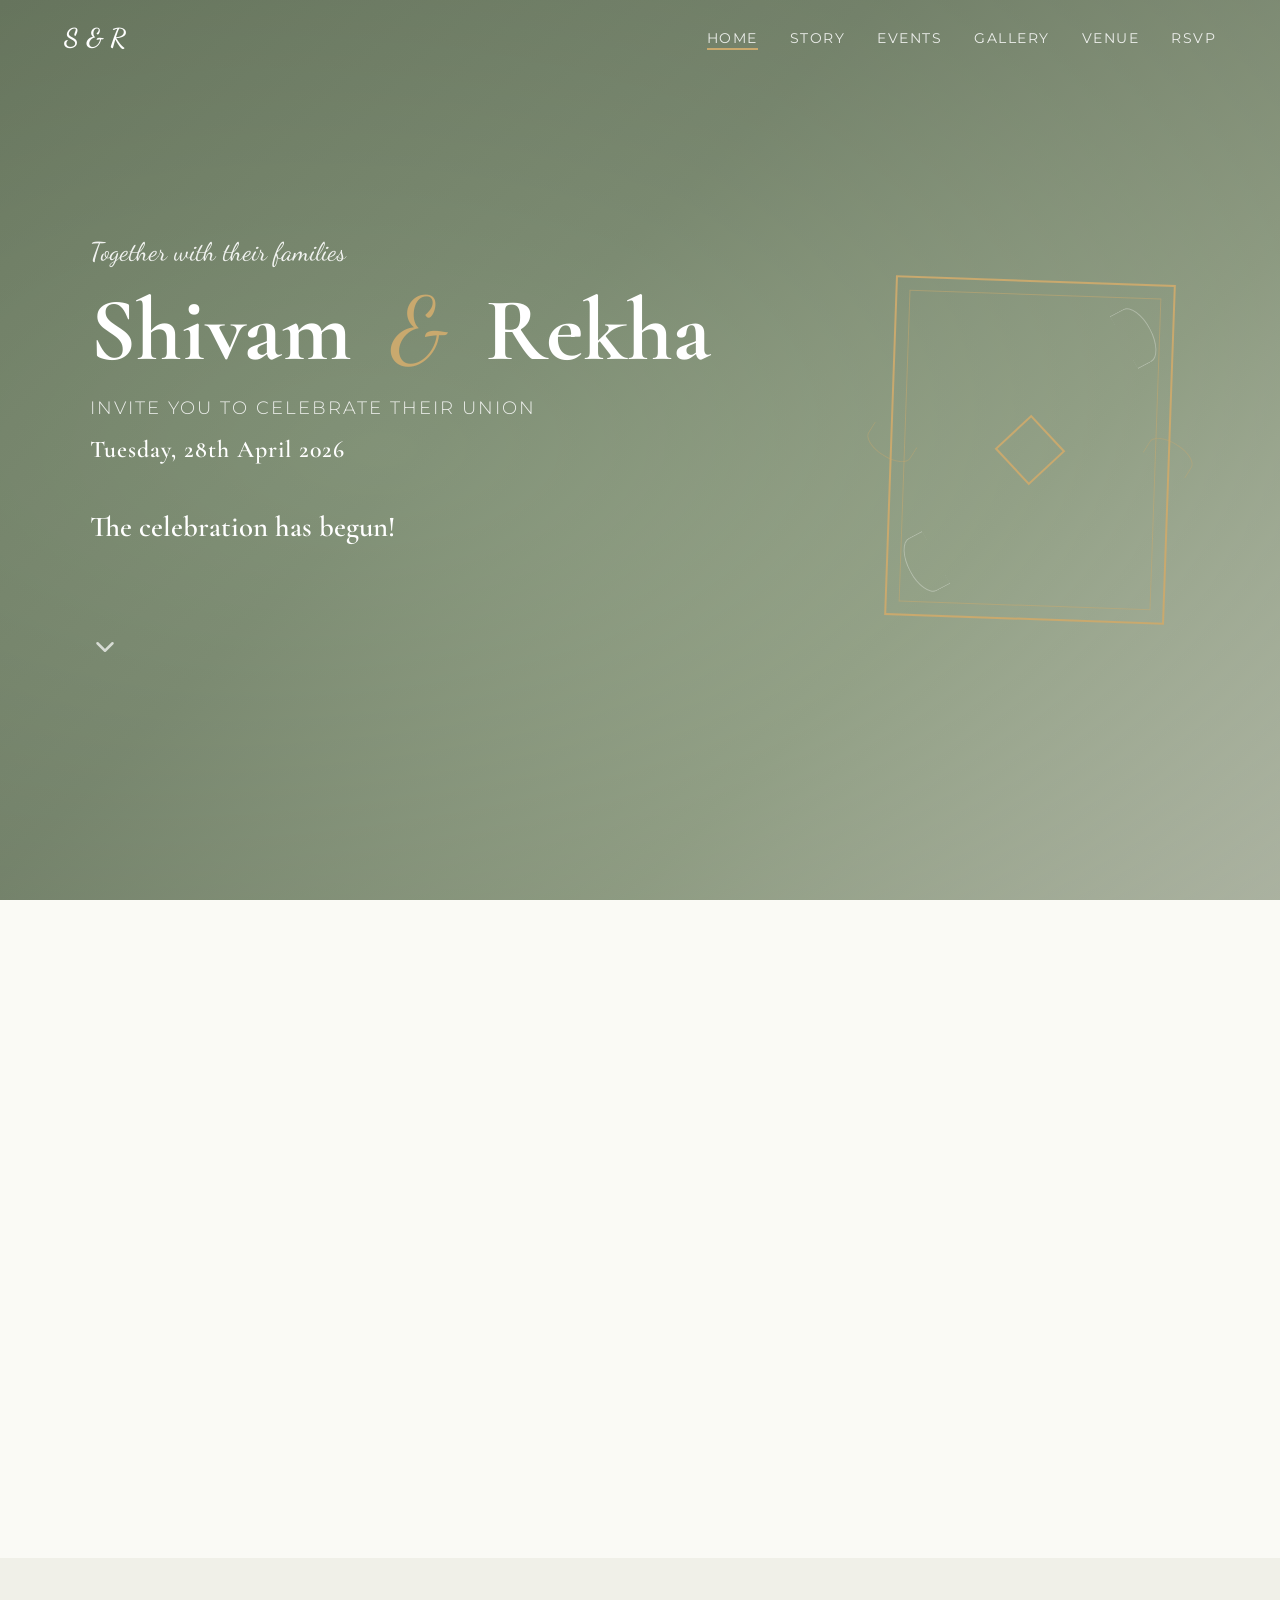
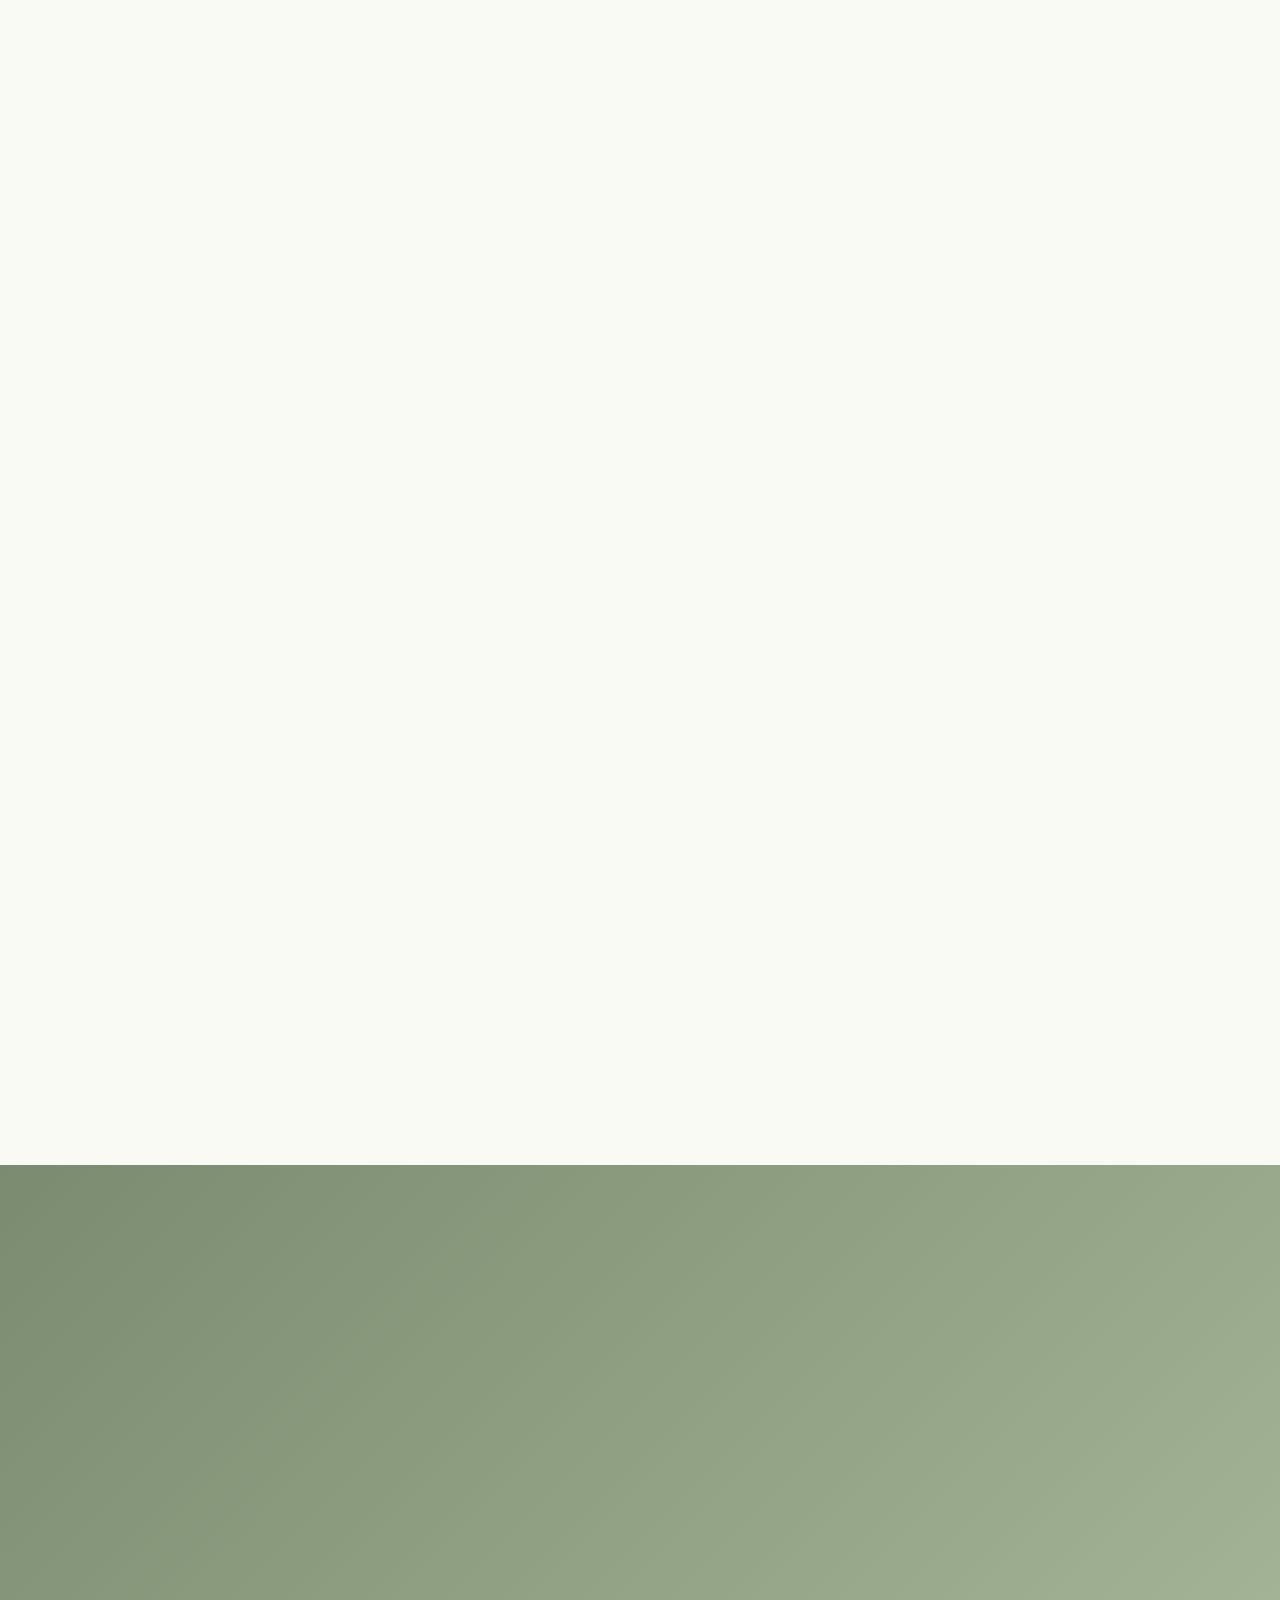
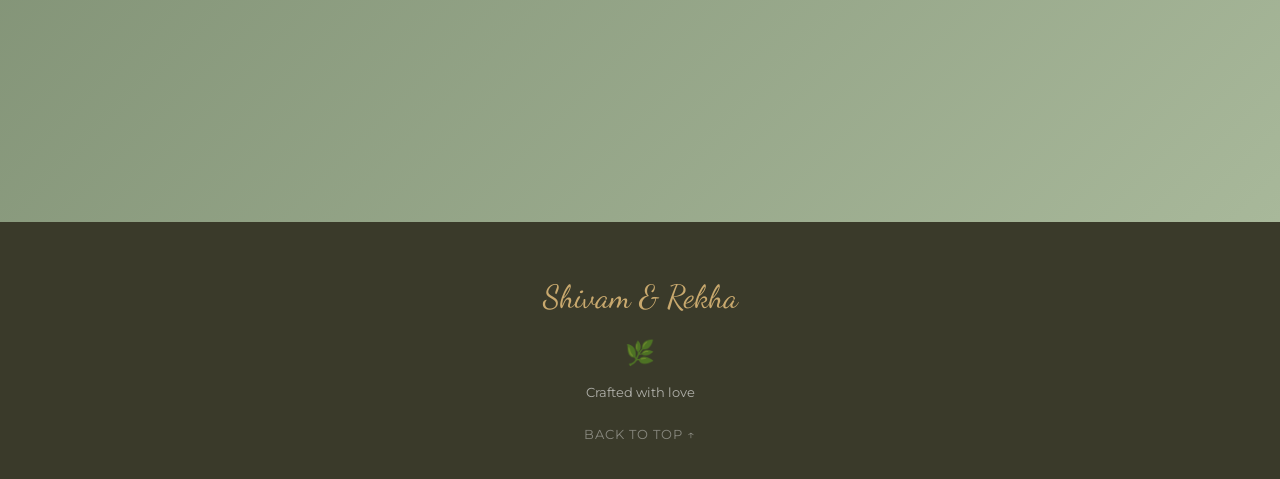
<file: index.html>
<!DOCTYPE html>
<html lang="en">
<head>
  <meta charset="UTF-8">
  <meta name="viewport" content="width=device-width, initial-scale=1.0">
  <title>Shivam & Rekha - Wedding Celebration</title>
  <link rel="preconnect" href="https://fonts.googleapis.com">
  <link rel="preconnect" href="https://fonts.gstatic.com" crossorigin>
  <link href="https://fonts.googleapis.com/css2?family=Cormorant+Garamond:ital,wght@0,400;0,600;0,700;1,400&family=Dancing+Script:wght@400;700&family=Montserrat:wght@300;400;600&display=swap" rel="stylesheet">
  <link rel="stylesheet" href="style.css">
</head>
<body>

  <!-- Navigation -->
  <nav class="navbar" id="navbar">
    <div class="nav-container">
      <a href="#home" class="nav-logo">S & R</a>
      <button class="hamburger" id="hamburger" aria-label="Toggle navigation">
        <span></span>
        <span></span>
        <span></span>
      </button>
      <ul class="nav-menu" id="navMenu">
        <li><a href="#home" class="nav-link active">Home</a></li>
        <li><a href="#story" class="nav-link">Story</a></li>
        <li><a href="#events" class="nav-link">Events</a></li>
        <li><a href="#gallery" class="nav-link">Gallery</a></li>
        <li><a href="#venue" class="nav-link">Venue</a></li>
        <li><a href="#rsvp" class="nav-link">RSVP</a></li>
      </ul>
    </div>
  </nav>

  <!-- Hero Section -->
  <section class="hero" id="home">
    <div class="hero-content">
      <div class="hero-text">
        <p class="hero-subtitle script-font">Together with their families</p>
        <h1 class="hero-names">Shivam <span class="amp">&</span> Rekha</h1>
        <p class="hero-invite">Invite you to celebrate their union</p>
        <p class="hero-date">Tuesday, 28th April 2026</p>
        <div class="countdown" id="countdown">
          <div class="countdown-box">
            <span class="countdown-value" id="days">000</span>
            <span class="countdown-label">Days</span>
          </div>
          <div class="countdown-box">
            <span class="countdown-value" id="hours">00</span>
            <span class="countdown-label">Hours</span>
          </div>
          <div class="countdown-box">
            <span class="countdown-value" id="minutes">00</span>
            <span class="countdown-label">Minutes</span>
          </div>
          <div class="countdown-box">
            <span class="countdown-value" id="seconds">00</span>
            <span class="countdown-label">Seconds</span>
          </div>
        </div>
        <a href="#story" class="scroll-arrow" aria-label="Scroll down">
          <svg width="30" height="30" viewBox="0 0 24 24" fill="none" stroke="currentColor" stroke-width="2" stroke-linecap="round" stroke-linejoin="round">
            <polyline points="6 9 12 15 18 9"></polyline>
          </svg>
        </a>
      </div>
      <div class="hero-decorative">
        <div class="deco-frame">
          <div class="deco-leaf deco-leaf-1"></div>
          <div class="deco-leaf deco-leaf-2"></div>
          <div class="deco-leaf deco-leaf-3"></div>
          <div class="deco-leaf deco-leaf-4"></div>
          <div class="deco-diamond"></div>
        </div>
      </div>
    </div>
  </section>

  <!-- Love Story -->
  <section class="section story-section" id="story">
    <div class="container">
      <div class="section-header animate-on-scroll">
        <p class="section-pre script-font">How It All Began</p>
        <h2 class="section-title">Our Love Story</h2>
        <div class="ornament"></div>
      </div>
      <div class="timeline animate-on-scroll">
        <div class="timeline-line"></div>
        <div class="timeline-item">
          <div class="timeline-dot"></div>
          <div class="timeline-content">
            <h3>First Glance</h3>
            <p>Their paths crossed at a college cultural fest. A smile exchanged across the room was all it took.</p>
          </div>
        </div>
        <div class="timeline-item">
          <div class="timeline-dot"></div>
          <div class="timeline-content">
            <h3>Growing Closer</h3>
            <p>What started as study sessions turned into long walks, deep conversations, and shared dreams.</p>
          </div>
        </div>
        <div class="timeline-item">
          <div class="timeline-dot"></div>
          <div class="timeline-content">
            <h3>The Question</h3>
            <p>On a misty morning in the hills, with nature as their witness, Shivam asked Rekha to be his forever.</p>
          </div>
        </div>
        <div class="timeline-item">
          <div class="timeline-dot"></div>
          <div class="timeline-content">
            <h3>A New Chapter</h3>
            <p>Two families, one celebration. This is where their forever begins, and you're part of it.</p>
          </div>
        </div>
      </div>
    </div>
  </section>

  <!-- Events -->
  <section class="section events-section" id="events">
    <div class="container">
      <div class="section-header animate-on-scroll">
        <p class="section-pre script-font">Save The Dates</p>
        <h2 class="section-title">Wedding Events</h2>
        <div class="ornament"></div>
      </div>
      <div class="events-grid animate-on-scroll">
        <div class="event-card">
          <div class="event-icon">
            <svg width="36" height="36" viewBox="0 0 24 24" fill="none" stroke="currentColor" stroke-width="1.5"><circle cx="12" cy="12" r="10"/><path d="M12 8v4l2 2"/></svg>
          </div>
          <h3>Tilak Ceremony</h3>
          <p class="event-date">April 19, 2026</p>
          <p class="event-desc">The auspicious ceremony of acceptance and blessings from the bride's family</p>
          <p class="event-venue">Own Residence, Village Madapani, Post Barambaba, Tehsil Sidhi, Dist. Sidhi - 486881</p>
        </div>
        <div class="event-card">
          <div class="event-icon">
            <svg width="36" height="36" viewBox="0 0 24 24" fill="none" stroke="currentColor" stroke-width="1.5"><path d="M12 2C8 6 4 9 4 13a8 8 0 0016 0c0-4-4-7-8-11z"/></svg>
          </div>
          <h3>Mehndi Celebration</h3>
          <p class="event-date">April 26, 2026</p>
          <p class="event-desc">Intricate henna designs, music, and merriment</p>
          <p class="event-venue">Own Residence, Village Madapani, Post Barambaba, Tehsil Sidhi, Dist. Sidhi - 486881</p>
        </div>
        <div class="event-card">
          <div class="event-icon">
            <svg width="36" height="36" viewBox="0 0 24 24" fill="none" stroke="currentColor" stroke-width="1.5"><circle cx="12" cy="12" r="10"/><path d="M8 12s1.5 3 4 3 4-3 4-3"/><circle cx="9" cy="9" r="1" fill="currentColor"/><circle cx="15" cy="9" r="1" fill="currentColor"/></svg>
          </div>
          <h3>Haldi Ceremony</h3>
          <p class="event-date">April 27, 2026</p>
          <p class="event-desc">Smearing joy and blessings with haldi and flowers</p>
          <p class="event-venue">Own Residence, Village Madapani, Post Barambaba, Tehsil Sidhi, Dist. Sidhi - 486881</p>
        </div>
        <div class="event-card">
          <div class="event-icon">
            <svg width="36" height="36" viewBox="0 0 24 24" fill="none" stroke="currentColor" stroke-width="1.5"><path d="M9 18V5l12-2v13"/><circle cx="6" cy="18" r="3"/><circle cx="18" cy="16" r="3"/></svg>
          </div>
          <h3>Sangeet Night</h3>
          <p class="event-date">April 27, 2026</p>
          <p class="event-desc">A spectacular evening of dance, music, and laughter</p>
          <p class="event-venue">Own Residence, Village Madapani, Post Barambaba, Tehsil Sidhi, Dist. Sidhi - 486881</p>
        </div>
        <div class="event-card">
          <div class="event-icon">
            <svg width="36" height="36" viewBox="0 0 24 24" fill="none" stroke="currentColor" stroke-width="1.5"><path d="M20.84 4.61a5.5 5.5 0 00-7.78 0L12 5.67l-1.06-1.06a5.5 5.5 0 00-7.78 7.78L12 21.23l8.84-8.84a5.5 5.5 0 000-7.78z"/></svg>
          </div>
          <h3>Wedding Ceremony</h3>
          <p class="event-date">April 28, 2026</p>
          <p class="event-desc">The auspicious moment when two hearts unite forever</p>
          <p class="event-venue">Village Jogni, Post-Tehsil Deoser, Dist. Singrauli - 486889</p>
        </div>
      </div>
    </div>
  </section>

  <!-- Gallery -->
  <section class="section gallery-section" id="gallery">
    <div class="container">
      <div class="section-header animate-on-scroll">
        <p class="section-pre script-font">Captured Moments</p>
        <h2 class="section-title">Our Gallery</h2>
        <div class="ornament"></div>
      </div>
      <div class="gallery-grid animate-on-scroll">
        <div class="gallery-item gallery-feature" data-index="0">
          <div class="gallery-placeholder" style="background: linear-gradient(135deg, #7A8B6F 0%, #A8B89A 50%, #D5DEC8 100%);">
            <span>Photo Coming Soon</span>
          </div>
        </div>
        <div class="gallery-item" data-index="1">
          <div class="gallery-placeholder" style="background: linear-gradient(135deg, #A8B89A 0%, #C9A96E 100%);">
            <span>Photo Coming Soon</span>
          </div>
        </div>
        <div class="gallery-item" data-index="2">
          <div class="gallery-placeholder" style="background: linear-gradient(135deg, #D5DEC8 0%, #7A8B6F 100%);">
            <span>Photo Coming Soon</span>
          </div>
        </div>
        <div class="gallery-item" data-index="3">
          <div class="gallery-placeholder" style="background: linear-gradient(160deg, #C9A96E 0%, #A8B89A 100%);">
            <span>Photo Coming Soon</span>
          </div>
        </div>
        <div class="gallery-item" data-index="4">
          <div class="gallery-placeholder" style="background: linear-gradient(160deg, #7A8B6F 0%, #D5DEC8 50%, #C9A96E 100%);">
            <span>Photo Coming Soon</span>
          </div>
        </div>
        <div class="gallery-item" data-index="5">
          <div class="gallery-placeholder" style="background: linear-gradient(135deg, #A8B89A 0%, #D5DEC8 50%, #7A8B6F 100%);">
            <span>Photo Coming Soon</span>
          </div>
        </div>
      </div>
    </div>
  </section>

  <!-- Lightbox -->
  <div class="lightbox" id="lightbox">
    <button class="lightbox-close" aria-label="Close">&times;</button>
    <button class="lightbox-prev" aria-label="Previous">&lsaquo;</button>
    <button class="lightbox-next" aria-label="Next">&rsaquo;</button>
    <div class="lightbox-content" id="lightboxContent"></div>
  </div>

  <!-- Venue -->
  <section class="section venue-section" id="venue">
    <div class="container">
      <div class="section-header animate-on-scroll">
        <p class="section-pre script-font">Find Your Way</p>
        <h2 class="section-title">Wedding Venue</h2>
        <div class="ornament"></div>
      </div>
      <div class="venue-content animate-on-scroll">
        <div class="venue-map">
          <iframe
            src="https://www.google.com/maps/embed?pb=!1m18!1m12!1m3!1d3556.5!2d75.8513!3d26.9530!2m3!1f0!2f0!3f0!3m2!1i1024!2i768!4f13.1!3m3!1m2!1s0x396db1!2sAmer%20Road%2C%20Jaipur!5e0!3m2!1sen!2sin!4v1700000000000!5m2!1sen!2sin"
            width="100%"
            height="400"
            style="border:0;"
            allowfullscreen=""
            loading="lazy"
            referrerpolicy="no-referrer-when-downgrade"
            title="Wedding Venue Location">
          </iframe>
        </div>
        <div class="venue-details">
          <h3>Village Jogni</h3>
          <p class="venue-address">Post-Tehsil Deoser, District Singrauli, Madhya Pradesh - 486889</p>
          <p class="venue-directions">The wedding ceremony will be held at Village Jogni. Pre-wedding events (Tilak, Mehndi, Haldi & Sangeet) will be at Village Madapani, Post Barambaba, Tehsil Sidhi, District Sidhi - 486881.</p>
          <a href="https://maps.google.com/?q=Jogni+Deoser+Singrauli+MP" target="_blank" rel="noopener" class="btn-directions">Get Directions</a>
        </div>
      </div>
    </div>
  </section>

  <!-- RSVP -->
  <section class="section rsvp-section" id="rsvp">
    <div class="container">
      <div class="rsvp-content animate-on-scroll">
        <p class="section-pre script-font">We'd Love To See You</p>
        <h2 class="section-title">Your Presence is Our Greatest Gift</h2>
        <div class="ornament"></div>
        <p class="rsvp-text">Kindly let us know if you can join us in celebrating this beautiful occasion. Your blessings and presence mean the world to us.</p>
        <a href="https://wa.me/919888888888?text=Hi!%20I'd%20love%20to%20attend%20Shivam%20%26%20Rekha's%20wedding!%20%F0%9F%8C%BF%0AName%3A%20%0ANumber%20of%20guests%3A%20%0AAttending%20events%3A%20" target="_blank" rel="noopener" class="btn-whatsapp">
          <svg width="22" height="22" viewBox="0 0 24 24" fill="currentColor">
            <path d="M17.472 14.382c-.297-.149-1.758-.867-2.03-.967-.273-.099-.471-.148-.67.15-.197.297-.767.966-.94 1.164-.173.199-.347.223-.644.075-.297-.15-1.255-.463-2.39-1.475-.883-.788-1.48-1.761-1.653-2.059-.173-.297-.018-.458.13-.606.134-.133.298-.347.446-.52.149-.174.198-.298.298-.497.099-.198.05-.371-.025-.52-.075-.149-.669-1.612-.916-2.207-.242-.579-.487-.5-.669-.51-.173-.008-.371-.01-.57-.01-.198 0-.52.074-.792.372-.272.297-1.04 1.016-1.04 2.479 0 1.462 1.065 2.875 1.213 3.074.149.198 2.096 3.2 5.077 4.487.709.306 1.262.489 1.694.625.712.227 1.36.195 1.871.118.571-.085 1.758-.719 2.006-1.413.248-.694.248-1.289.173-1.413-.074-.124-.272-.198-.57-.347m-5.421 7.403h-.004a9.87 9.87 0 01-5.031-1.378l-.361-.214-3.741.982.998-3.648-.235-.374a9.86 9.86 0 01-1.51-5.26c.001-5.45 4.436-9.884 9.888-9.884 2.64 0 5.122 1.03 6.988 2.898a9.825 9.825 0 012.893 6.994c-.003 5.45-4.437 9.884-9.885 9.884m8.413-18.297A11.815 11.815 0 0012.05 0C5.495 0 .16 5.335.157 11.892c0 2.096.547 4.142 1.588 5.945L.057 24l6.305-1.654a11.882 11.882 0 005.683 1.448h.005c6.554 0 11.89-5.335 11.893-11.893a11.821 11.821 0 00-3.48-8.413z"/>
          </svg>
          RSVP on WhatsApp
        </a>
        <p class="rsvp-alt">Or call us at <a href="tel:+919888888888">+91 98888 88888</a></p>
      </div>
    </div>
  </section>

  <!-- Footer -->
  <footer class="footer">
    <div class="container">
      <p class="footer-names script-font">Shivam & Rekha</p>
      <p class="footer-leaf">&#127807;</p>
      <p class="footer-credit">Crafted with love</p>
      <a href="#home" class="back-to-top">Back to Top &uarr;</a>
    </div>
  </footer>

  <script src="script.js" defer></script>
</body>
</html>
</file>
<file: style.css>
/* ============================================
   Site 2 - Amit & Sneha Wedding
   Modern Elegant: Sage Green / Gold / Ivory
   ============================================ */

/* Reset */
*, *::before, *::after {
  box-sizing: border-box;
  margin: 0;
  padding: 0;
}

:root {
  --color-primary: #7A8B6F;
  --color-primary-light: #D5DEC8;
  --color-secondary: #C9A96E;
  --color-bg: #FAFAF5;
  --color-bg-alt: #F0F0E8;
  --color-text: #3A3A2A;
  --color-text-light: #6B6B55;
  --color-accent: #A8B89A;
  --color-overlay: rgba(122, 139, 111, 0.6);
  --font-heading: 'Cormorant Garamond', serif;
  --font-body: 'Montserrat', sans-serif;
  --font-script: 'Dancing Script', cursive;
}

html {
  scroll-behavior: smooth;
}

body {
  font-family: var(--font-body);
  font-weight: 400;
  color: var(--color-text);
  background-color: var(--color-bg);
  line-height: 1.7;
  overflow-x: hidden;
}

a {
  text-decoration: none;
  color: inherit;
}

img {
  max-width: 100%;
  display: block;
}

.container {
  width: 90%;
  max-width: 1200px;
  margin: 0 auto;
}

.script-font {
  font-family: var(--font-script);
}

/* ── Navigation ─────────────────────────────── */
.navbar {
  position: fixed;
  top: 0;
  left: 0;
  width: 100%;
  z-index: 1000;
  transition: background-color 0.3s ease, box-shadow 0.3s ease;
}

.navbar.scrolled {
  background-color: var(--color-bg);
  box-shadow: 0 2px 20px rgba(58, 58, 42, 0.08);
}

.nav-container {
  display: flex;
  justify-content: space-between;
  align-items: center;
  padding: 1rem 5%;
  max-width: 1400px;
  margin: 0 auto;
}

.nav-logo {
  font-family: var(--font-script);
  font-size: 1.6rem;
  font-weight: 700;
  color: #fff;
  transition: color 0.3s ease;
}

.navbar.scrolled .nav-logo {
  color: var(--color-primary);
}

.nav-menu {
  display: flex;
  list-style: none;
  gap: 2rem;
}

.nav-link {
  font-family: var(--font-body);
  font-size: 0.85rem;
  font-weight: 400;
  letter-spacing: 1.5px;
  text-transform: uppercase;
  color: rgba(255, 255, 255, 0.85);
  position: relative;
  padding: 0.25rem 0;
  transition: color 0.3s ease;
}

.nav-link::after {
  content: '';
  position: absolute;
  bottom: 0;
  left: 0;
  width: 0;
  height: 2px;
  background: var(--color-secondary);
  transition: width 0.3s ease;
}

.nav-link:hover::after,
.nav-link.active::after {
  width: 100%;
}

.navbar.scrolled .nav-link {
  color: var(--color-text-light);
}

.navbar.scrolled .nav-link:hover,
.navbar.scrolled .nav-link.active {
  color: var(--color-primary);
}

/* Hamburger */
.hamburger {
  display: none;
  flex-direction: column;
  justify-content: center;
  gap: 5px;
  background: none;
  border: none;
  cursor: pointer;
  padding: 4px;
  z-index: 1001;
}

.hamburger span {
  display: block;
  width: 26px;
  height: 2px;
  background: #fff;
  transition: all 0.3s ease;
}

.navbar.scrolled .hamburger span {
  background: var(--color-text);
}

.hamburger.active span:nth-child(1) {
  transform: translateY(7px) rotate(45deg);
}

.hamburger.active span:nth-child(2) {
  opacity: 0;
}

.hamburger.active span:nth-child(3) {
  transform: translateY(-7px) rotate(-45deg);
}

@media (max-width: 768px) {
  .hamburger {
    display: flex;
  }

  .nav-menu {
    position: fixed;
    top: 0;
    right: -100%;
    width: 70%;
    max-width: 300px;
    height: 100vh;
    flex-direction: column;
    background: var(--color-bg);
    padding: 5rem 2rem 2rem;
    gap: 1.5rem;
    box-shadow: -4px 0 20px rgba(0, 0, 0, 0.1);
    transition: right 0.3s ease;
  }

  .nav-menu.open {
    right: 0;
  }

  .nav-link {
    color: var(--color-text);
    font-size: 1rem;
  }
}

/* ── Hero Section ───────────────────────────── */
.hero {
  min-height: 100vh;
  display: flex;
  align-items: center;
  background: linear-gradient(135deg, var(--color-primary) 0%, #8A9B7F 40%, var(--color-accent) 70%, var(--color-primary-light) 100%);
  position: relative;
  overflow: hidden;
}

.hero::before {
  content: '';
  position: absolute;
  inset: 0;
  background: radial-gradient(ellipse at 30% 50%, rgba(0,0,0,0.05) 0%, rgba(0,0,0,0.2) 100%);
}

.hero-content {
  display: flex;
  align-items: center;
  justify-content: space-between;
  width: 90%;
  max-width: 1200px;
  margin: 0 auto;
  position: relative;
  z-index: 1;
  gap: 2rem;
}

.hero-text {
  flex: 1;
  text-align: left;
  color: #fff;
}

.hero-subtitle {
  font-family: var(--font-script);
  font-size: clamp(1.1rem, 2.5vw, 1.6rem);
  opacity: 0.9;
  margin-bottom: 0.5rem;
}

.hero-names {
  font-family: var(--font-heading);
  font-size: clamp(3rem, 7vw, 6rem);
  font-weight: 700;
  line-height: 1.1;
  margin-bottom: 0.75rem;
}

.hero-names .amp {
  font-family: var(--font-script);
  font-weight: 400;
  color: var(--color-secondary);
  display: inline-block;
  margin: 0 0.2em;
}

.hero-invite {
  font-family: var(--font-body);
  font-size: clamp(0.9rem, 1.5vw, 1.15rem);
  font-weight: 300;
  letter-spacing: 2px;
  text-transform: uppercase;
  opacity: 0.85;
  margin-bottom: 0.4rem;
}

.hero-date {
  font-family: var(--font-heading);
  font-size: clamp(1.1rem, 2vw, 1.5rem);
  font-weight: 600;
  letter-spacing: 1px;
  margin-bottom: 2rem;
}

/* Countdown */
.countdown {
  display: flex;
  gap: 1rem;
  margin-bottom: 2.5rem;
}

.countdown-box {
  display: flex;
  flex-direction: column;
  align-items: center;
  justify-content: center;
  width: 72px;
  height: 80px;
  border: 2px solid var(--color-secondary);
  background: rgba(255, 255, 255, 0.08);
  backdrop-filter: blur(4px);
}

.countdown-value {
  font-family: var(--font-heading);
  font-size: 1.8rem;
  font-weight: 700;
  line-height: 1;
}

.countdown-label {
  font-size: 0.65rem;
  text-transform: uppercase;
  letter-spacing: 1px;
  opacity: 0.8;
  margin-top: 4px;
}

.countdown-done {
  font-family: var(--font-heading);
  font-size: clamp(1.2rem, 2.5vw, 1.8rem);
  font-weight: 600;
  color: #fff;
  margin-bottom: 2.5rem;
}

/* Scroll arrow */
.scroll-arrow {
  display: inline-block;
  color: rgba(255, 255, 255, 0.7);
  animation: bounce 2s infinite;
  transition: color 0.3s ease;
}

.scroll-arrow:hover {
  color: #fff;
}

/* Decorative panel */
.hero-decorative {
  flex: 0 0 320px;
  display: flex;
  align-items: center;
  justify-content: center;
}

.deco-frame {
  position: relative;
  width: 280px;
  height: 340px;
  border: 2px solid var(--color-secondary);
  transform: rotate(2deg);
}

.deco-frame::before {
  content: '';
  position: absolute;
  inset: 12px;
  border: 1px solid rgba(201, 169, 110, 0.5);
}

.deco-diamond {
  position: absolute;
  top: 50%;
  left: 50%;
  width: 50px;
  height: 50px;
  border: 2px solid var(--color-secondary);
  transform: translate(-50%, -50%) rotate(45deg);
}

.deco-leaf {
  position: absolute;
  width: 40px;
  height: 80px;
  border-radius: 0 50% 50% 0;
  border: 1.5px solid rgba(255, 255, 255, 0.3);
  border-left: none;
}

.deco-leaf-1 {
  top: 20px;
  right: 20px;
  transform: rotate(-30deg);
  width: 30px;
  height: 60px;
}

.deco-leaf-2 {
  bottom: 20px;
  left: 20px;
  transform: rotate(150deg);
  width: 30px;
  height: 60px;
}

.deco-leaf-3 {
  top: 50%;
  right: -15px;
  transform: translateY(-50%) rotate(-60deg);
  width: 25px;
  height: 50px;
  border-color: rgba(201, 169, 110, 0.4);
}

.deco-leaf-4 {
  top: 50%;
  left: -15px;
  transform: translateY(-50%) rotate(120deg);
  width: 25px;
  height: 50px;
  border-color: rgba(201, 169, 110, 0.4);
}

@media (max-width: 768px) {
  .hero-decorative {
    display: none;
  }

  .hero-text {
    text-align: center;
  }

  .countdown {
    justify-content: center;
  }

  .scroll-arrow {
    display: block;
    text-align: center;
  }
}

/* ── Sections Common ────────────────────────── */
.section {
  padding: 5rem 0;
  position: relative;
}

.section:nth-child(odd) {
  background-color: var(--color-bg);
}

.section:nth-child(even) {
  background-color: var(--color-bg-alt);
}

.section-header {
  text-align: center;
  margin-bottom: 3.5rem;
}

.section-pre {
  font-family: var(--font-script);
  font-size: clamp(1.1rem, 2vw, 1.4rem);
  color: var(--color-secondary);
  margin-bottom: 0.3rem;
}

.section-title {
  font-family: var(--font-heading);
  font-size: clamp(2rem, 4vw, 3rem);
  font-weight: 700;
  color: var(--color-text);
  margin-bottom: 1rem;
}

/* Gold ornamental flourish divider */
.ornament {
  display: flex;
  align-items: center;
  justify-content: center;
  gap: 0.75rem;
  margin: 0 auto;
  width: fit-content;
}

.ornament::before,
.ornament::after {
  content: '';
  display: block;
  width: 60px;
  height: 1px;
  background: var(--color-secondary);
}

.ornament::before {
  background: linear-gradient(to right, transparent, var(--color-secondary));
}

.ornament::after {
  background: linear-gradient(to left, transparent, var(--color-secondary));
}

/* ── Animations ─────────────────────────────── */
@keyframes slideInLeft {
  from {
    opacity: 0;
    transform: translateX(-50px);
  }
  to {
    opacity: 1;
    transform: translateX(0);
  }
}

@keyframes slideInRight {
  from {
    opacity: 0;
    transform: translateX(50px);
  }
  to {
    opacity: 1;
    transform: translateX(0);
  }
}

@keyframes bounce {
  0%, 20%, 50%, 80%, 100% {
    transform: translateY(0);
  }
  40% {
    transform: translateY(-10px);
  }
  60% {
    transform: translateY(-5px);
  }
}

.animate-on-scroll {
  opacity: 0;
  transform: translateX(-40px);
  transition: opacity 0.7s ease, transform 0.7s ease;
}

.animate-on-scroll.animated {
  opacity: 1;
  transform: translateX(0);
}

.animate-on-scroll.slide-right {
  transform: translateX(40px);
}

.animate-on-scroll.slide-right.animated {
  transform: translateX(0);
}

/* ── Love Story / Timeline ──────────────────── */
.timeline {
  position: relative;
  display: flex;
  justify-content: space-between;
  align-items: flex-start;
  gap: 1rem;
  padding-top: 3rem;
}

.timeline-line {
  position: absolute;
  top: 0;
  left: 5%;
  right: 5%;
  height: 2px;
  background: linear-gradient(to right, var(--color-primary-light), var(--color-secondary), var(--color-primary-light));
}

.timeline-item {
  flex: 1;
  text-align: center;
  position: relative;
}

.timeline-dot {
  width: 16px;
  height: 16px;
  background: var(--color-secondary);
  border: 3px solid var(--color-bg);
  border-radius: 50%;
  position: absolute;
  top: -3rem;
  left: 50%;
  transform: translate(-50%, -50%);
  top: -10px;
  box-shadow: 0 0 0 3px var(--color-primary-light);
}

.timeline-content {
  padding: 1.5rem 1rem;
}

.timeline-content h3 {
  font-family: var(--font-heading);
  font-size: clamp(1.2rem, 2vw, 1.5rem);
  font-weight: 600;
  color: var(--color-primary);
  margin-bottom: 0.5rem;
}

.timeline-content p {
  font-size: 0.9rem;
  color: var(--color-text-light);
  line-height: 1.6;
}

@media (max-width: 768px) {
  .timeline {
    flex-direction: column;
    padding-top: 0;
    padding-left: 2rem;
    gap: 0;
  }

  .timeline-line {
    top: 0;
    bottom: 0;
    left: 8px;
    right: auto;
    width: 2px;
    height: 100%;
  }

  .timeline-item {
    text-align: left;
    padding-left: 1.5rem;
    padding-bottom: 2rem;
  }

  .timeline-dot {
    left: -2rem;
    top: 0.5rem;
    transform: translateX(-50%);
    left: -24px;
  }

  .timeline-content {
    padding: 0;
  }
}

/* ── Events ─────────────────────────────────── */
.events-grid {
  display: grid;
  grid-template-columns: repeat(2, 1fr);
  gap: 2rem;
}

.event-card {
  background: #fff;
  border-radius: 0;
  border-top: 3px solid var(--color-secondary);
  padding: 2rem 1.5rem;
  text-align: center;
  box-shadow: 0 2px 16px rgba(58, 58, 42, 0.06);
  transition: transform 0.3s ease, box-shadow 0.3s ease;
}

.event-card:hover {
  transform: translateY(-4px);
  box-shadow: 0 8px 30px rgba(58, 58, 42, 0.12);
}

.event-icon {
  color: var(--color-secondary);
  margin-bottom: 1rem;
}

.event-card h3 {
  font-family: var(--font-heading);
  font-size: 1.4rem;
  font-weight: 700;
  color: var(--color-text);
  margin-bottom: 0.4rem;
}

.event-date {
  font-size: 0.85rem;
  font-weight: 600;
  color: var(--color-secondary);
  margin-bottom: 0.6rem;
}

.event-desc {
  font-size: 0.9rem;
  color: var(--color-text-light);
  margin-bottom: 0.8rem;
  line-height: 1.5;
}

.event-venue {
  font-size: 0.8rem;
  font-weight: 600;
  text-transform: uppercase;
  letter-spacing: 1px;
  color: var(--color-primary);
}

/* last card centered if odd number */
.events-grid .event-card:last-child:nth-child(odd) {
  grid-column: 1 / -1;
  max-width: 50%;
  justify-self: center;
}

@media (max-width: 768px) {
  .events-grid {
    grid-template-columns: 1fr;
  }

  .events-grid .event-card:last-child:nth-child(odd) {
    max-width: 100%;
  }
}

/* ── Gallery ────────────────────────────────── */
.gallery-grid {
  display: grid;
  grid-template-columns: repeat(2, 1fr);
  gap: 1.2rem;
}

.gallery-item {
  position: relative;
  overflow: hidden;
  cursor: pointer;
  aspect-ratio: 4 / 3;
}

.gallery-feature {
  grid-column: 1 / -1;
  aspect-ratio: 21 / 9;
}

.gallery-placeholder {
  width: 100%;
  height: 100%;
  display: flex;
  align-items: center;
  justify-content: center;
  position: relative;
  transition: transform 0.4s ease;
}

.gallery-item:hover .gallery-placeholder {
  transform: scale(1.05);
}

.gallery-placeholder span {
  position: relative;
  z-index: 1;
  font-family: var(--font-heading);
  font-size: 1.1rem;
  font-weight: 600;
  color: #fff;
  text-shadow: 0 1px 6px rgba(0, 0, 0, 0.3);
  padding: 0.5rem 1.2rem;
  border: 1px solid rgba(255, 255, 255, 0.4);
}

/* ── Lightbox ───────────────────────────────── */
.lightbox {
  position: fixed;
  inset: 0;
  z-index: 2000;
  background: rgba(0, 0, 0, 0.9);
  display: none;
  align-items: center;
  justify-content: center;
}

.lightbox.open {
  display: flex;
}

.lightbox-content {
  max-width: 85vw;
  max-height: 85vh;
  display: flex;
  align-items: center;
  justify-content: center;
}

.lightbox-content .gallery-placeholder {
  width: 70vw;
  height: 60vh;
  border-radius: 0;
}

.lightbox-close,
.lightbox-prev,
.lightbox-next {
  position: absolute;
  background: none;
  border: none;
  color: #fff;
  cursor: pointer;
  font-size: 2.5rem;
  transition: opacity 0.3s ease;
  z-index: 2001;
}

.lightbox-close:hover,
.lightbox-prev:hover,
.lightbox-next:hover {
  opacity: 0.7;
}

.lightbox-close {
  top: 1.5rem;
  right: 1.5rem;
  font-size: 2.8rem;
}

.lightbox-prev {
  left: 1.5rem;
  top: 50%;
  transform: translateY(-50%);
  font-size: 3rem;
}

.lightbox-next {
  right: 1.5rem;
  top: 50%;
  transform: translateY(-50%);
  font-size: 3rem;
}

/* ── Venue ──────────────────────────────────── */
.venue-content {
  display: grid;
  grid-template-columns: 1.2fr 1fr;
  gap: 2.5rem;
  align-items: start;
}

.venue-map {
  border: 3px solid var(--color-primary-light);
  overflow: hidden;
}

.venue-map iframe {
  display: block;
}

.venue-details h3 {
  font-family: var(--font-heading);
  font-size: 1.8rem;
  font-weight: 700;
  color: var(--color-text);
  margin-bottom: 0.5rem;
}

.venue-address {
  font-size: 1rem;
  color: var(--color-secondary);
  font-weight: 600;
  margin-bottom: 1rem;
}

.venue-directions {
  font-size: 0.92rem;
  color: var(--color-text-light);
  line-height: 1.7;
  margin-bottom: 1.5rem;
}

.btn-directions {
  display: inline-block;
  padding: 0.7rem 1.8rem;
  font-family: var(--font-body);
  font-size: 0.85rem;
  font-weight: 600;
  letter-spacing: 1px;
  text-transform: uppercase;
  color: var(--color-primary);
  border: 2px solid var(--color-primary);
  transition: all 0.3s ease;
}

.btn-directions:hover {
  background: var(--color-primary);
  color: #fff;
}

@media (max-width: 768px) {
  .venue-content {
    grid-template-columns: 1fr;
  }
}

/* ── RSVP ───────────────────────────────────── */
.rsvp-section {
  background: linear-gradient(135deg, var(--color-primary) 0%, var(--color-accent) 100%);
  color: #fff;
}

.rsvp-section .section-title {
  color: #fff;
}

.rsvp-section .ornament::before {
  background: linear-gradient(to right, transparent, var(--color-secondary));
}

.rsvp-section .ornament::after {
  background: linear-gradient(to left, transparent, var(--color-secondary));
}

.rsvp-content {
  text-align: center;
  max-width: 600px;
  margin: 0 auto;
}

.rsvp-text {
  font-size: 1rem;
  line-height: 1.7;
  opacity: 0.9;
  margin-top: 1.5rem;
  margin-bottom: 2rem;
}

.btn-whatsapp {
  display: inline-flex;
  align-items: center;
  gap: 0.6rem;
  padding: 0.9rem 2rem;
  background: #25D366;
  color: #fff;
  font-family: var(--font-body);
  font-size: 1rem;
  font-weight: 600;
  border-radius: 8px;
  transition: background 0.3s ease, transform 0.3s ease;
}

.btn-whatsapp:hover {
  background: #1fba59;
  transform: translateY(-2px);
}

.rsvp-alt {
  margin-top: 1.2rem;
  font-size: 0.9rem;
  opacity: 0.85;
}

.rsvp-alt a {
  color: var(--color-secondary);
  font-weight: 600;
  text-decoration: underline;
  text-underline-offset: 3px;
}

/* ── Footer ─────────────────────────────────── */
.footer {
  background: var(--color-text);
  color: rgba(255, 255, 255, 0.6);
  text-align: center;
  padding: 3rem 0 2rem;
}

.footer-names {
  font-family: var(--font-script);
  font-size: 2rem;
  color: var(--color-secondary);
  margin-bottom: 0.5rem;
}

.footer-leaf {
  font-size: 1.5rem;
  margin-bottom: 0.5rem;
}

.footer-credit {
  font-size: 0.82rem;
  margin-bottom: 1rem;
}

.back-to-top {
  display: inline-block;
  font-size: 0.8rem;
  letter-spacing: 1px;
  text-transform: uppercase;
  color: rgba(255, 255, 255, 0.4);
  transition: color 0.3s ease;
}

.back-to-top:hover {
  color: var(--color-secondary);
}

/* ── Responsive ─────────────────────────────── */
@media (min-width: 480px) {
  .countdown-box {
    width: 78px;
    height: 86px;
  }
}

@media (min-width: 768px) {
  .section {
    padding: 6rem 0;
  }

  .countdown-box {
    width: 85px;
    height: 92px;
  }

  .countdown-value {
    font-size: 2.2rem;
  }
}

@media (min-width: 1024px) {
  .section {
    padding: 7rem 0;
  }
}

@media (min-width: 1200px) {
  .hero-content {
    max-width: 1100px;
  }
}
</file>
